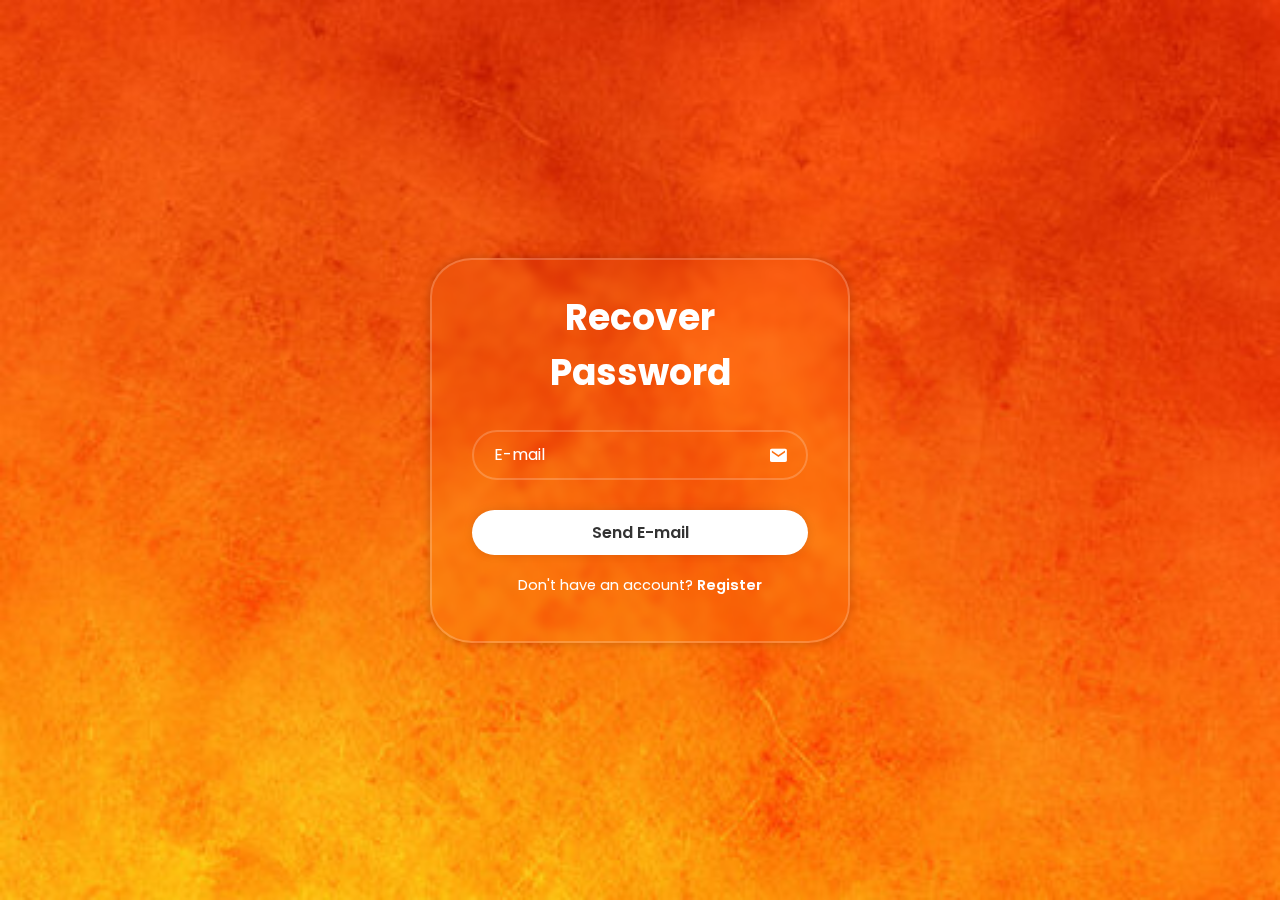
<file: Forgot.html>
<!DOCTYPE html>
<html lang="en">
<head>
    <meta charset="UTF-8">
    <meta name="viewport" content="width=device-width, initial-scale=1.0">
    <link rel="stylesheet" href="login.css">
    <link href='https://unpkg.com/boxicons@2.1.4/css/boxicons.min.css' rel='stylesheet'>
    <title>Document</title>
    <link rel="preconnect" href="https://fonts.googleapis.com">
    <link rel="preconnect" href="https://fonts.gstatic.com" crossorigin>
    <link href="https://fonts.googleapis.com/css2?family=Poppins:wght@400;700&display=swap" rel="stylesheet">
    <title>Forgot</title>
</head>
<body>
    <div class="wrapper">
        <form action="" id="form">
            <h1>Recover Password</h1>
            <div class="input-box">
                <input type="email" name="email" placeholder="E-mail" id="email">
                <i class='bx bxs-envelope' ></i>
            </div>
            <button type="submit" name="btn" class="btn">Send E-mail</button>
            <div class="register-link">
                <p>Don't have an account? <a href="../Registration/Register.html">Register</a></p>
            </div>
        </form>
    </div>
</body>
</html>
</file>
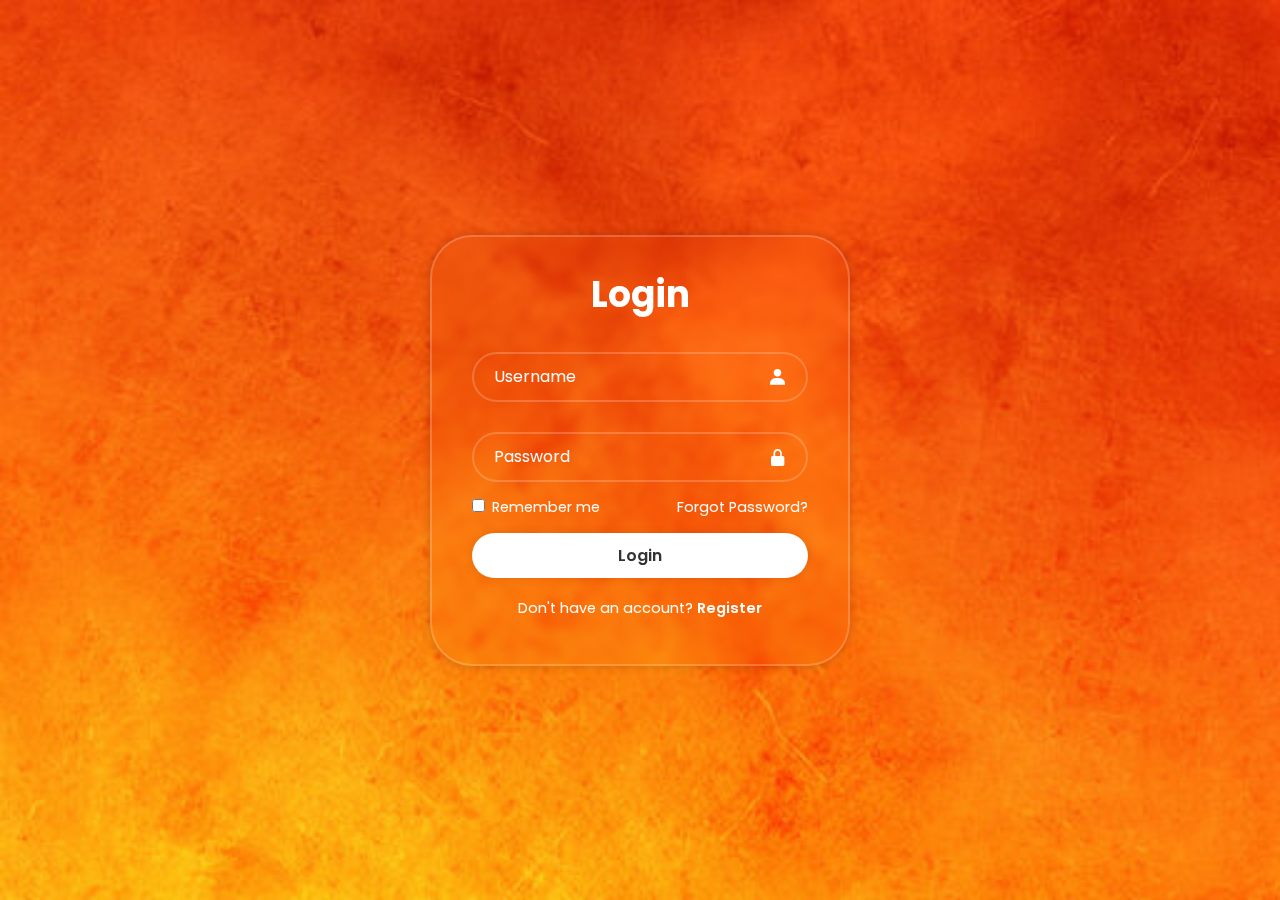
<file: login.html>
<!DOCTYPE html>
<html lang="en">
<head>
    <meta charset="UTF-8">
    <meta name="viewport" content="width=device-width, initial-scale=1.0">
    <link rel="stylesheet" href="login.css">
    <link href='https://unpkg.com/boxicons@2.1.4/css/boxicons.min.css' rel='stylesheet'>
    <link rel="preconnect" href="https://fonts.googleapis.com">
    <link rel="preconnect" href="https://fonts.gstatic.com" crossorigin>
    <link href="https://fonts.googleapis.com/css2?family=Poppins:wght@400;700&display=swap" rel="stylesheet">
    <script defer src="validlogin.js"></script>
    <title>loginpage</title>
</head>
<body>
    <div class="wrapper">
        <form action="" id="form">
            <h1>Login</h1>
            <div class="input-box">
                <input type="text" name="Username" placeholder="Username" id="Username">
                <i class='bx bxs-user' ></i>
                <div class="error"></div>
            </div>
            <div class="input-box">
                <input type="password" name="password" placeholder="Password" id="password">
                <i class='bx bxs-lock-alt' ></i>
                <div class="error"></div>
            </div>
            <div class="remember-forgot">
                <label ><input type="checkbox" name="Remember"> Remember me</label>
                <a href="Forgot.html" > Forgot Password?</a>
            </div>
            <button type="submit" name="btn" class="btn">Login</button>
            <div class="register-link">
                <p>Don't have an account? <a href="Register.html">Register</a></p>
            </div>
        </form>
    </div>
</body>
</html>
</file>
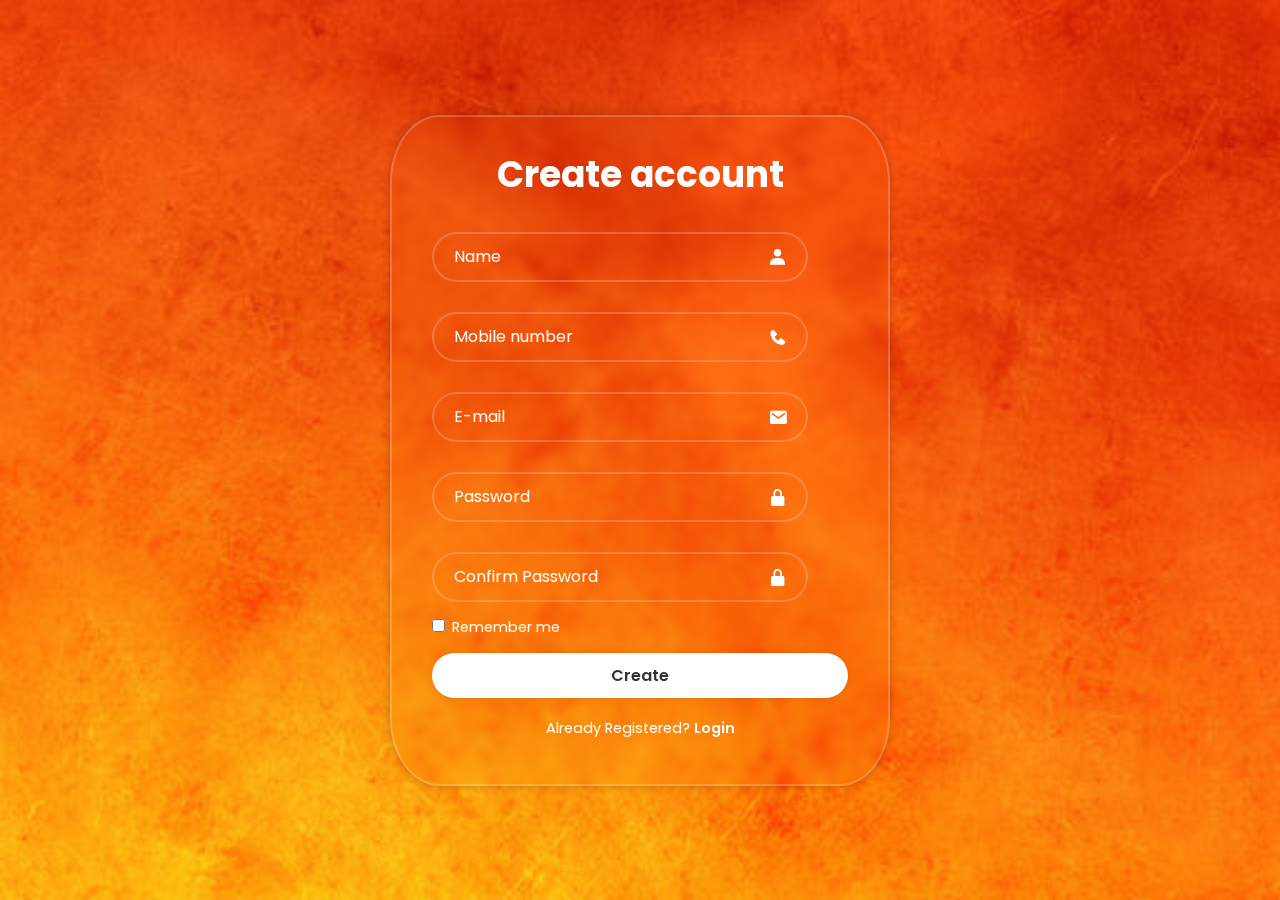
<file: Register.html>
<!DOCTYPE html>
<html lang="en">
<head>
    <meta charset="UTF-8">
    <meta name="viewport" content="width=device-width, initial-scale=1.0">
    <link href='https://unpkg.com/boxicons@2.1.4/css/boxicons.min.css' rel='stylesheet'>
    <link rel="stylesheet" href="Register.css">
    <title>Document</title>
    <link rel="preconnect" href="https://fonts.googleapis.com">
    <link rel="preconnect" href="https://fonts.gstatic.com" crossorigin>
    <link href="https://fonts.googleapis.com/css2?family=Poppins:wght@400;700&display=swap" rel="stylesheet">
    <script defer src="validation.js"></script>
    <style src="Register.js">
        @import url("https://fonts.googleapis.com/css2?family=poppins:wght@300;400;500;600;700;800;900&display=swap");
    </style>
</head>
<body>
    <div class="wrapper">
        <form action="" id="form">
            <h1>Create account</h1>
            <div class="input-box">
                <input type="text" name="Cname" placeholder="Name" id="username" >
                <i class='bx bxs-user' ></i>
                <div class="error"></div>
            </div>
            <div class="input-box">
                <input type="text" name="Mobile" placeholder="Mobile number" id="mobile" >
                <i class='bx bxs-phone' ></i>
                <div class="error"></div>
            </div>
            <div class="input-box">
                <input type="email" name="emailid" placeholder="E-mail" id="email" >
                <i class='bx bxs-envelope' ></i>
                <div class="error"></div>
            </div>
            <div class="input-box">
                <input type="password" name="fpassword" placeholder="Password" id="password" >
                <i class='bx bxs-lock-alt' ></i>
                <div class="error"></div>
            </div>
            <div class="input-box">
                <input type="password" name="Cpassword" placeholder="Confirm Password" id="password2" >
                <i class='bx bxs-lock-alt' ></i>
                <div class="error"></div>
            </div>
            <div class="remember-forgot">
                <label ><input type="checkbox" name="Remember"> Remember me</label>
            </div>
            <button type="submit" name="btn" class="btn">Create</button>
            <div class="register-link">
                <p>Already Registered? <a href="login.html">Login</a></p>
            </div>
        </form>
    </div>
    <script>
        const registerButton = document.querySelector('.btn');
        const wrapper = document.querySelector('.wrapper');

        registerButton.addEventListener('click', function() {
            wrapper.classList.add('animate');
        });
    </script>
</body>
</html>
</file>
<file: login.css>
@import url("https://fonts.googleapis.com/css2?family=poppins:wght@300;400;500;600;700;800;900&display=swap");
*{
    font-family: 'Times New Roman', Times, serif;
    margin: 0;
    padding: 0;
    box-sizing: border-box;
    font-family: "poppins",sans-serif;
}

body{
    display: flex;
    justify-content: center;
    align-items: center;
    min-height: 100vh;
    background: url('background.jpg') no-repeat;
    background-size: cover;
    background-position: center;
}

.wrapper{
    width: 420px;
    background:transparent;
    border: 2px solid rgba(255,255,255,.2);
    backdrop-filter: blur(4px);
    box-shadow: 0 0 10px rgba(0, 0, 0, .2);
    color: #fff; 
    border-radius: 10%; 
    padding: 30px 40px;
}

.wrapper h1{
    font-size: 36px;
    text-align: center;
    
}

.wrapper .input-box{
    position: relative;
    width: 100%;
    height: 50px;
    margin:30px 0;
}

.input-box input{
    width: 100%;
    height: 100%;
    background: transparent;
    border: none;
    outline: none;
    border: 2px solid rgba(255,255,255,.2);
    border-radius: 40px;
    font-size: 16px;
    color:#fff;
    padding:20px 45px 20px 20px ;
}

.input-box input::placeholder{
    color: #fff;
}

.input-box i{
    position: absolute;
    right:20px;
    top:50%;
    transform: translateY(-50%);
    font-size: 20px;
}

.wrapper .remember-forgot{
    display: flex;
    justify-content: space-between;
    font-size: 14.5px;
    margin: -15px 0 15px;

}

.remember-forgot label input{
    accent-color: #fff;
    margin-right: 3px;
}

.remember-forgot a{
    color: #fff;
    text-decoration: none;
}

.remember-forgot a:hover {
    text-decoration: underline;
}

.wrapper .btn{
    width: 100%;
    height: 45px;
    background: #fff;
    border: none;
    outline: none;
    border-radius: 40px;
    box-shadow: 0 0 10px rgba(0, 0, 0, .1);
    cursor:pointer;
    font-size: 16px;
    color:#333;
    font-weight: 600;
}

.wrapper .register-link{
    font-size: 14.5px;
    text-align: center;
    margin: 20px 0 15px;
}

.register-link p a {
    color: #fff;
    text-decoration: none;
    font-weight: 600;
}

.register-link p a:hover {
    text-decoration: underline;
}

.input-box.success input{
    border-color: #09c372;
}

.input-box.error input{
    border-color: red;
}

.input-box .error{
    color: red;
    font-size: 12px;
    height:13px;
}
</file>
<file: Register.css>
@import url("https://fonts.googleapis.com/css2?family=poppins:wght@300;400;500;600;700;800;900&display=swap");

* {
    font-family: 'Times New Roman', Times, serif;
    margin: 0;
    padding: 0;
    box-sizing: border-box;
    font-family: "poppins", sans-serif;
}

body {
    display: flex;
    justify-content: center;
    align-items: center;
    min-height: 100vh;
    background: url('background.jpg') no-repeat;
    background-size: cover;
    background-position: center;
}

@keyframes fadeIn {
    from {
        opacity: 0;
        transform: translateY(-20px);
    }
    to {
        opacity: 1;
        transform: translateY(0);
    }
}

.wrapper.animate {
    animation: fadeIn 0.5s ease forwards;
}

.wrapper {
    width: 500px;
    background: transparent;
    border: 2px solid rgba(255, 255, 255, .2);
    backdrop-filter: blur(4px);
    box-shadow: 0 0 10px rgba(0, 0, 0, .2);
    color: #fff;
    border-radius: 10%;
    padding: 30px 40px;
}

.wrapper h1 {
    font-size: 36px;
    text-align: center;
}

.input-box {
    position: relative;
    width: 100%;
    margin-bottom: 30px;
}

.wrapper .input-box {
    position: relative;
    width: 100%;
    height: 50px;
    margin: 30px 0;
}

.input-box input {
    width: calc(100% - 40px); /* Adjusted to make space for the icon */
    height: 100%;
    background: transparent;
    border: none;
    outline: none;
    border: 2px solid rgba(255, 255, 255, .2);
    border-radius: 40px;
    font-size: 16px;
    color: #fff;
    padding: 20px 40px 20px 20px;
}

.input-box input::placeholder {
    color: #fff;
}

.input-box i {
    position: absolute;
    right: 60px;
    top: 50%;
    transform: translateY(-50%);
    font-size: 20px;
    color: #fff;
}
 
.wrapper .remember-forgot {
    display: flex;
    justify-content: space-between;
    font-size: 14.5px;
    margin: -15px 0 15px;
}

.remember-forgot label input {
    accent-color: #fff;
    margin-right: 3px;
}

.remember-forgot a {
    color: #fff;
    text-decoration: none;
}

.remember-forgot a:hover {
    text-decoration: underline;
}

.wrapper .btn {
    width: 100%;
    height: 45px;
    background: #fff;
    border: none;
    outline: none;
    border-radius: 40px;
    box-shadow: 0 0 10px rgba(0, 0, 0, .1);
    cursor: pointer;
    font-size: 16px;
    color: #333;
    font-weight: 600;
}


.wrapper .register-link {
    font-size: 14.5px;
    text-align: center;
    margin: 20px 0 15px;
}

.register-link p a {
    color: #fff;
    text-decoration: none;
    font-weight: 600;
}

.register-link p a:hover {
    text-decoration: underline;
}

.input-box.success input{
    border-color: #09c372;
}

.input-box.error input{
    border-color: red;
}

.input-box .error{
    color: red;
    font-size: 12px;
    height:13px;
}
</file>
